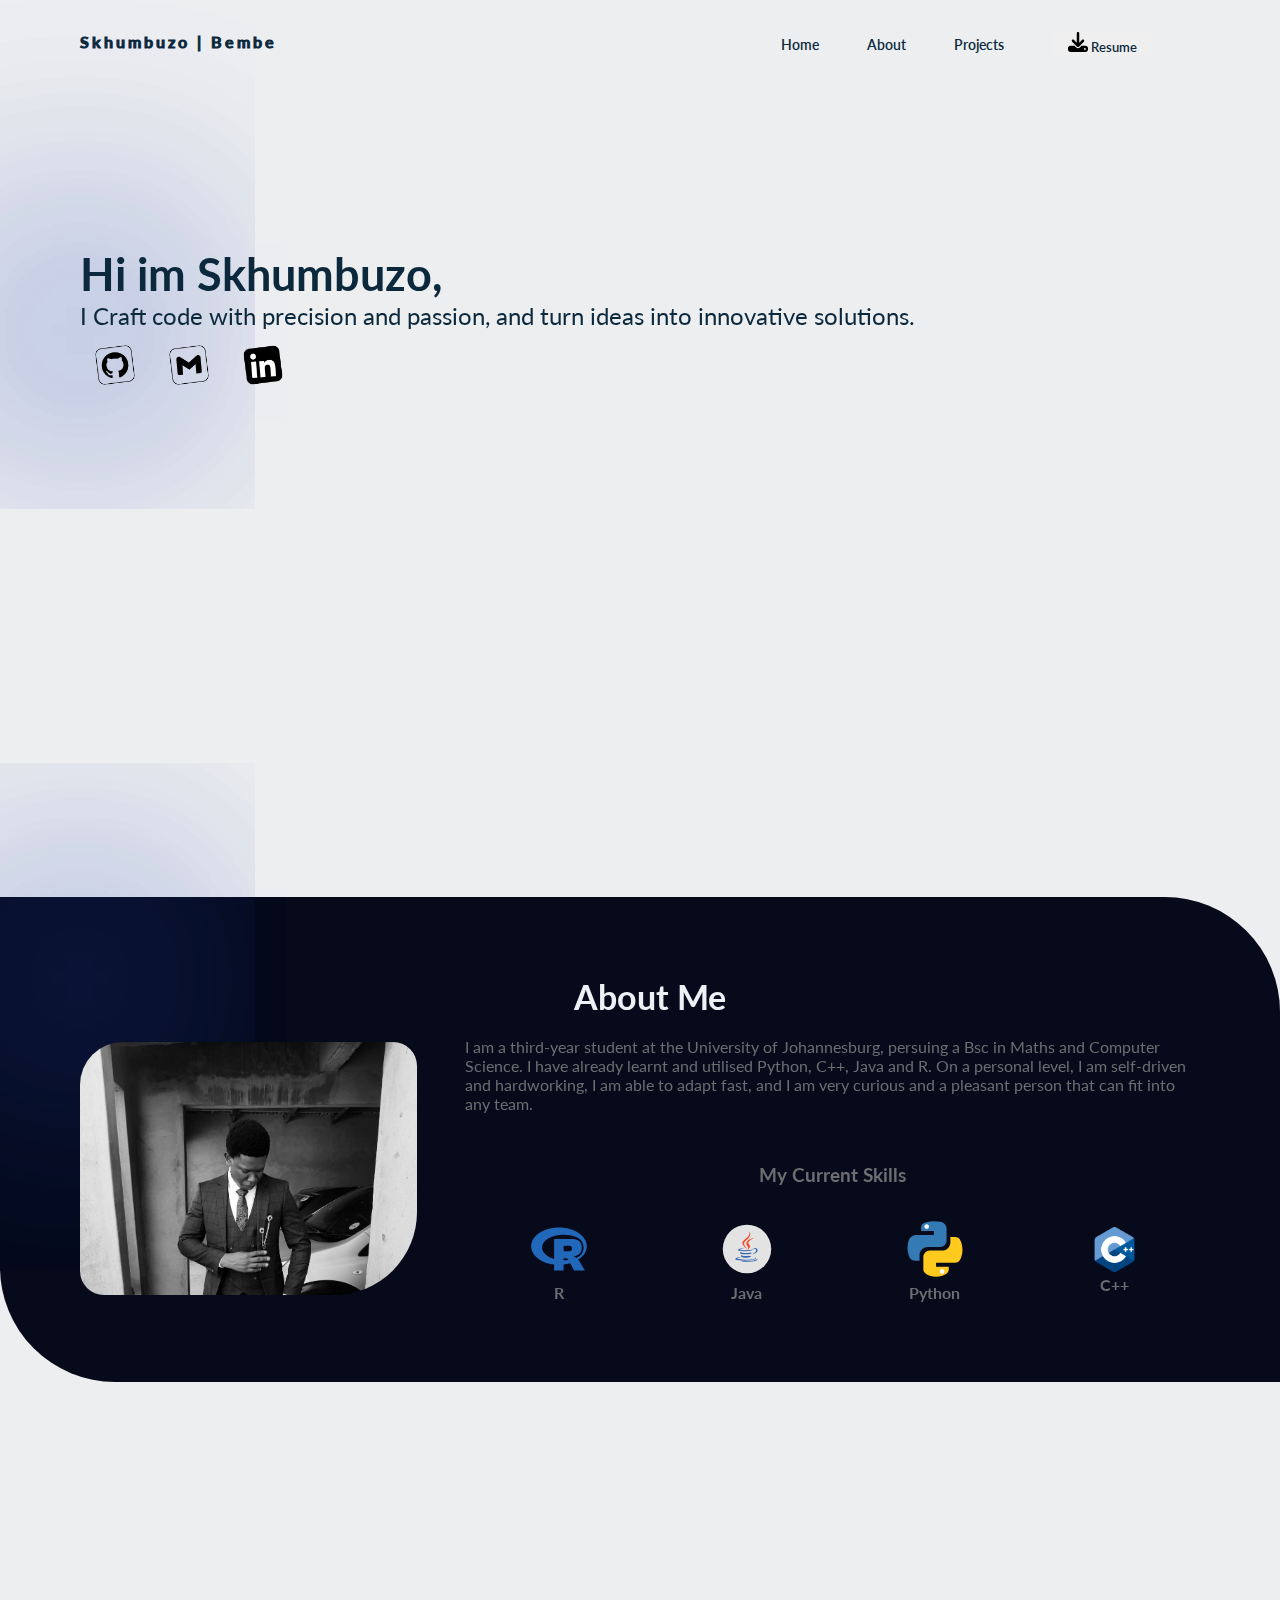
<file: Skhumbuzo Bhebe Portfolio/index.html>
<!DOCTYPE html>
<html lang="en">

<head>
    <meta charset="UTF-8">
    <meta name="viewport" content="width=device-width, initial-scale=1.0">
    <title>Skhumbuzo Bembe | Portfolio</title>
    <link rel="stylesheet" href="css/styles.css">
</head>

<body>

    <header class="header">
        <nav class="navbar">
            <div class="logo">
                <h3 class="logo-h">Skhumbuzo | Bembe</h3>
            </div>

            <div class="nav-links">
                <li class="nav-item"><a class="nav-link" href="#Home">Home</a></li>
                <li class="nav-item"><a class="nav-link" href="#About">About</a></li>
                <li class="nav-item"><a class="nav-link" href="#Projects">Projects</a></li>
                
                <li class="nav-item"><button class="resume" onclick="window.open('Resume/SKHUMBUZO_BEMBE_-_Software_Developer.pdf')"><i><svg xmlns="http://www.w3.org/2000/svg" height="20px" viewBox="0 0 512 512"><!--!Font Awesome Free 6.5.2 by @fontawesome - https://fontawesome.com License - https://fontawesome.com/license/free Copyright 2024 Fonticons, Inc.--><path d="M288 32c0-17.7-14.3-32-32-32s-32 14.3-32 32V274.7l-73.4-73.4c-12.5-12.5-32.8-12.5-45.3 0s-12.5 32.8 0 45.3l128 128c12.5 12.5 32.8 12.5 45.3 0l128-128c12.5-12.5 12.5-32.8 0-45.3s-32.8-12.5-45.3 0L288 274.7V32zM64 352c-35.3 0-64 28.7-64 64v32c0 35.3 28.7 64 64 64H448c35.3 0 64-28.7 64-64V416c0-35.3-28.7-64-64-64H346.5l-45.3 45.3c-25 25-65.5 25-90.5 0L165.5 352H64zm368 56a24 24 0 1 1 0 48 24 24 0 1 1 0-48z"/></svg></i>
                    Resume</button></li>
            </div>

            <div class="hamburger">
                <span class="bar"></span>
                <span class="bar"></span>
                <span class="bar"></span>
            </div>
        </nav>

    </header>

    <section class="hidden intro-sect" id="Home">
    
        <div class="intro-text">
           
      
            <h3 class="intro-h">Hi im Skhumbuzo, </h3>
            <p class="intro-p"> I Craft code with precision and passion,
                 and turn ideas into innovative solutions.</p> <span class="blur"></span>
        <span class="blur"></span>
                 <div class="intro-icons">
                   <a href="https://github.com/MAVUNDL"> <img src="Assets/Github.gif" alt="IconScout-Gif" height="70px" loop=infinite></a>
                   <a href="mailto:sikhumbuzobembe184@gmail.com?subject=Reachout"> <img src="Assets/Gmail.gif" alt="IconScout-Gif" height="70px" loop=infinite></a>
                   <a href="https://www.linkedin.com/in/skhumbuzo-bembe-736602233/"> <img src="Assets/Linkedin.gif" alt="IconScout-Gif" height="70px" loop=infinite></a>
                 </div>
        </div>


    </section>

    <section class="hidden about-sect" id="About">
        <span class="blur"></span>
        <span class="blur"></span>
        <h1 class="about-h1">About Me</h1>
        <div class="about-cont">
            <div class="about-img">
                <img src="Assets/About-Img2.JPG" alt="Profile Image">
            </div>
            <div class="about-txt">
                <p>I am a third-year student at the University of Johannesburg, persuing a Bsc in Maths and Computer Science. I have already learnt and utilised 
                    Python, C++, Java and R. On a personal level, I am self-driven and hardworking, I am able
                    to adapt fast, and I am very curious and a pleasant person that can fit into any team.<br>
                    <br> <h3 class="skills-h"> My Current Skills </h3>

                <div class="skills">
                    <div class="icon">
                        <div class="icon-svg">
                        <?xml version="1.0" ?><!DOCTYPE svg  PUBLIC '-//W3C//DTD SVG 1.1//EN'  'http://www.w3.org/Graphics/SVG/1.1/DTD/svg11.dtd'><svg height="62px" style="enable-background:new 0 0 512 512;" version="1.1" viewBox="0 0 512 512" width="62px" xml:space="preserve" xmlns="http://www.w3.org/2000/svg" xmlns:xlink="http://www.w3.org/1999/xlink"><g id="_x32_85-r-project"><g><g><path d="M485.999,232.723c0-85.111-103.005-154.072-229.998-154.072c-126.994,0-230,68.961-230,154.072     c0,75.849,81.787,138.871,189.542,151.617v49.01h78.461v-48.693c19.238-2.138,37.687-5.858,54.945-11.006l31.749,59.699h88.675     l-53.362-90.022C459.159,315.301,485.999,276.109,485.999,232.723L485.999,232.723z M116.418,244.203     c0-58.192,78.302-105.301,174.813-105.301c96.513,0,167.771,32.224,167.771,105.301c0,39.667-20.982,67.297-55.658,84.24     c-1.902-1.267-3.723-2.296-5.067-2.93c-8.077-4.116-22.012-8.313-22.012-8.313s68.564-5.066,68.564-73.393     s-71.731-69.594-71.731-69.594H215.543v164.919C156.875,322.11,116.418,286.007,116.418,244.203L116.418,244.203z      M294.637,274.526v-44.021c45.762,0,69.516-5.383,69.516,21.614C364.152,281.019,333.905,274.526,294.637,274.526     L294.637,274.526z M293.924,331.928h21.06c8.552,0,14.965,9.262,19.002,15.199c-12.747,1.507-26.127,2.218-40.062,2.299V331.928z     " style="fill:#2167BA;"/></g></g></g><g id="Layer_1"/></svg>
                   </div>
                    <h3 class="icon-txt">R</h3>
                    </div>

                    <div class="icon">
                        <div class="icon-svg">
                        <?xml version="1.0" ?><!DOCTYPE svg  PUBLIC '-//W3C//DTD SVG 1.1//EN'  'http://www.w3.org/Graphics/SVG/1.1/DTD/svg11.dtd'><svg height="62px" id="Lager_1" style="enable-background:new 0 0 128 128;" version="1.1" viewBox="0 0 128 128"   width="62px" xml:space="preserve" xmlns="http://www.w3.org/2000/svg" xmlns:xlink="http://www.w3.org/1999/xlink"><g><g><circle cx="64" cy="64" r="50" style="fill:#E3E3E3;"/></g><g><path d="M54.8,77l1.7-1l-1.9,0.5c-2.8,0.8-3.2,1.7-3.2,2.4c0.2,1.8,4.8,3.2,10.1,3.2    c2.8,0,6.9-0.4,11.1-2.2l0.6-0.2l-0.6-0.2c-1.9-0.8-3.4-1.6-3.4-1.6l-0.1-0.1H69c-3.4,0.6-5.5,0.9-7.7,0.9c-1.4,0-2.9-0.1-5-0.3    c-1.9-0.2-2.1-0.6-2.1-0.7C54.2,77.4,54.5,77.1,54.8,77z" style="fill:#3969B2;"/><path d="M74.5,73.1l-0.7-0.3c-1.5-0.5-2.4-1.5-2.5-1.5l-0.1-0.1h-0.1c-4.1,0.8-7.3,1.1-10.5,1.1    c-1.8,0-3.6-0.1-6-0.4c-1.6-0.2-2-0.6-2-0.8c-0.1-0.4,0.5-1,0.7-1.2l1.2-0.9L53,69.5c-2.5,0.8-3.7,1.7-3.5,2.7    c0.3,1.7,4.7,2.8,10.8,2.8c4.5,0,9.3-0.7,13.4-1.9L74.5,73.1z" style="fill:#3969B2;"/><path d="M63,50.5c-0.8,2.5,0,5.3,2.5,8.1c0.8,0.9,1.2,1.9,1.1,2.9c-0.2,1.9-1.8,3.3-1.8,3.3L63,66.3    l2.1-1.1c0.2-0.1,4.3-2.2,5-5.4c0.3-1.3,0-2.6-0.8-3.8l-0.4-0.6c-1.3-1.9-2.4-3.3-2-5c0.5-2.3,3.6-4.9,10.1-8.7l1.5-0.9l-1.7,0.4    C76.2,41.4,64.9,44.2,63,50.5z" style="fill:#F3492C;"/><path d="M59.9,88.1c13.3,0,22.7-2.5,23.2-4.9c0.1-0.4-0.1-1.1-1.3-1.7l-1.7-0.8l1.4,1.2    c0,0,0.4,0.3,0.3,0.7c-0.1,0.3-0.4,0.9-2.2,1.4c-3.5,1.2-11.5,2-19.4,2c-7.4,0-13.1-0.6-15.6-1.7c-0.3-0.1-0.5-0.3-0.5-0.4    c0.1-0.5,2.2-1.4,3.7-1.7c1-0.2,1.6-0.2,1.9-0.2c0.1,0,0.1,0,0.1,0l0.9,0.1L50,81.4c-0.4-0.3-1-0.4-1.8-0.4c-2.9,0-8.4,2-8.6,3.8    c-0.1,0.9,1,1.6,3.3,1.9C48.6,87.6,54.3,88.1,59.9,88.1L59.9,88.1z" style="fill:#3969B2;"/><path d="M57.4,68.6c6.1,0,11.8-0.6,15.9-1.7h0.1c1.2-0.8,2.8-1.5,2.8-1.5l2-0.9L76,65c0,0-4.7,0.8-9.3,1.2    c-3.2,0.3-6.6,0.4-9.5,0.4c-2.2,0-4.1-0.1-5.3-0.3c-2.2-0.3-2.2-0.7-2.2-0.7c0-0.6,3.2-1.7,6.2-2.5l1.6-0.4l-1.6-0.1    c0,0-0.2,0-0.4,0c-1.4,0-5.1,0.2-9.4,2.3c-0.4,0.2-1.4,0.7-1.3,1.4C45,68.1,51.7,68.6,57.4,68.6z" style="fill:#3969B2;"/><path d="M77,63.4l-0.4,0.7l0.7-0.3c0,0,0.4-0.2,1.3-0.3c0.2,0,0.4-0.1,0.7-0.1c1.4,0,3.1,0.9,3.5,2.6    c0.3,1.2,0.2,4.4-6.8,8h-0.1v0.1c0,0.1-0.1,0.2-0.2,0.2L74.9,75l1-0.3c7.9-2.1,10.4-5.8,10-8.6c-0.3-2.4-2.5-4.1-5.3-4.1    c-0.8,0-1.6,0.1-2.4,0.4C77.4,62.8,77,63.4,77,63.4z" style="fill:#3969B2;"/><path d="M62.7,63l0.9,0.8l-0.5-1.1c-0.5-1.2-1.4-2.4-2.2-3.5c-2.7-3.9-5.5-7.8,2.1-13.8    c5-3.9,7.6-7.8,7.8-11.5c0.2-3.3-1.6-5.1-1.7-5.2L68.5,28l0.2,0.9c1.7,6.7-2.9,10.3-7.4,13.8c-2.2,1.8-4.5,3.6-6,5.7    C52.3,53,57.1,57.9,62.7,63z" style="fill:#F3492C;"/><path d="M85.4,84.8c0,0-1,1.9-9,3.4c-4.6,0.9-10,1.3-15.6,1.3c-4.6,0-9.1-0.3-12.5-0.9l-0.9-0.2l0.8,0.6    c0.2,0.1,1.8,1.2,8.9,1.7c2,0.1,4.2,0.2,6.3,0.2l0,0c10.7,0,22.3-1.6,22.6-6.1l0.1-1.4L85.4,84.8z" style="fill:#3969B2;"/></g></g></svg>
                    </div>
                        <h3 class="icon-txt">Java</h3>
                    </div>

                    <div class="icon">
                        <div class="icon-svg">
                        <?xml version="1.0" ?><!DOCTYPE svg  PUBLIC '-//W3C//DTD SVG 1.1//EN'  'http://www.w3.org/Graphics/SVG/1.1/DTD/svg11.dtd'><svg height="62px" style="enable-background:new 0 0 512 512;" version="1.1" viewBox="0 0 512 512" width="62px" xml:space="preserve" xmlns="http://www.w3.org/2000/svg" xmlns:xlink="http://www.w3.org/1999/xlink"><g id="_x32_67-python"><g><path d="M194.005,240.252h105.054c29.216,0,52.529-24.101,52.529-53.414V86.603    c0-28.525-24.002-49.871-52.529-54.691c-35.214-5.804-73.478-5.509-105.054,0.097c-44.462,7.87-52.527,24.298-52.527,54.693    v21.453H246.63v31.959H102.033c-30.591,0-57.349,18.394-65.709,53.315c-9.64,40.035-10.033,65.02,0,106.826    c7.476,31.085,25.28,53.314,55.872,53.314h36.101v-48.001C128.296,270.845,158.298,240.252,194.005,240.252L194.005,240.252z" style="fill:#347AB4;"/><path d="M474.975,209.372c-7.575-30.395-21.935-53.315-52.527-53.315h-39.443v46.626    c0,36.199-30.692,66.691-65.71,66.691H212.24c-28.724,0-52.528,24.594-52.528,53.414v100.138    c0,28.524,24.788,45.246,52.528,53.413c33.247,9.737,65.215,11.509,105.054,0c26.462-7.675,52.529-23.116,52.529-53.413v-20.997    H264.867v-32.417h157.58c30.593,0,41.904-21.346,52.527-53.314C485.992,283.244,485.501,251.57,474.975,209.372L474.975,209.372z" style="fill:#FFCA1D;"/><path d="M187.415,89.594c-10.479,0-18.975-8.591-18.975-19.164c0.094-10.668,8.496-19.259,18.975-19.259    c10.385,0,18.976,8.685,18.976,19.259C206.39,81.003,197.894,89.594,187.415,89.594z" style="fill:#FFFFFF;"/><path d="M314.908,460.076c-10.479,0-18.976-8.591-18.976-19.164c0.095-10.668,8.496-19.259,18.976-19.259    c10.385,0,18.976,8.685,18.976,19.259C333.884,451.485,325.388,460.076,314.908,460.076z" style="fill:#FFFFFF;"/></g></g><g id="Layer_1"/></svg>
                    </div>
                    <h3 class="icon-txt">Python</h3>
                    </div>

                    <div class="icon">
                        <div class="icon-svg">
                        <img  class="icon-img"  src="Assets/C++-icon.png" alt="Icon by Freepik">
                       </div>
                    <h3 class="icon-txt">C++</h3>
                    </div>
                </div>
       
                </p>
            </div>

        </div>
    </section>

    <section class="hidden projects-sect" id="Projects">
        <h1 class="project-h">My Projects</h1>
        <div class="projects-container">

            <div class="project-item">
                <div class="item-txt">
                    <h3 class="item-h3">Basic Login System</h3>
                    <p class="item-p">First time building login system with python, It uses
                        the <span class="highlight">customkinter</span> to create a user friendly
                        interface for user authentication.
                    </p>
                    <button class="item-btn"><a href="https://github.com/MAVUNDL/Basic_login_system">Source Code</a></button>
                </div>
                <div class="project-img">
                    <img src="Assets/Project2.JPG" alt="my-project" class="project-img">
                </div>
            </div>


            <div class="project-item">
                <div class="item-txt">
                    <h3 class="item-h3">Mini Portfolio</h3>
                    <p class="item-p">I created this portfolio using Python in order to reflect on my professional
                        journey,
                        by including my technical skills and my background. It served as a personal website
                        where potential employers, collaborators and others can learn more about me and my work.
                    </p>
                    <button class="item-btn"><a class="item-link" href="https://skhumbuzobembe.reflex.run/" >See Live</a></button>
                    <button class="item-btn"><a class="item-link" href="https://github.com/MAVUNDL/Skhumbuzo-Portfolio">Source Code</a></button>
                </div>
                <div class="project-img">
                    <img src="Assets/Project1.JPG" alt="my-project" class="project-img">
                </div>
            </div>

            <div class="project-item">
                <div class="item-txt">
                    <h3 class="item-h3">Spaceship & UFO game</h3>
                    <p class="item-p">Simple game i created with Python using Pygame library to practice
                        object orintation as well as to familiarise myself with Python Language, this game involves
                        player controlling a character to shoot down
                        moving enemies while avoiding collision and staying within the game boundaries.
                    </p>
                    <button class="item-btn"><a href="https://github.com/MAVUNDL/SpaceShip-and-UFO">Source Code</a></button>
                </div>
                <div class="project-img">
                    <img src="Assets/Project3.JPG" alt="my-project" class="project-img">
                </div>
            </div>

        </div>
    </section>

    <section class="hidden contact-sect" id="Contact">
        <div class="contact-container">
<h2 class="contact-h">Contact</h2>


    <p class="contact-t">Would like to work with me? Awesome!</p>
   <div class="social-item"> 
    <img src="Assets/email.png" alt="Email-Icon" class="social-img">
    <a href="mailto:sikhumbuzobembe184@gmail.com?subject=Reachout" class="social-a">sikhumbuzobembe184@gmail.com</a>
</div>

<div class="social-item"> 
    <img src="Assets/linkedin.png" alt="Linkedin-Icon" class="social-img">
    <a href="https://www.linkedin.com/in/skhumbuzo-bembe-736602233/" class="social-a">LinkedIn</a>
</div>
       <div class="attribution">
            <p class="attribution-p"> 
                This website was curated & designed by <a href="https://www.linkedin.com/in/kelebogile-mothoagae-7ab4b71b7/">Kele Mothoagae</a> 
                <a href="mailto:mothoagaek17@gmail.com?subject=Reachout">(mothoagaek17@gmail.com)</a> 
            </p>  </div>

       
        </div>
    </section>


    <script src="js/script.js"></script>
</body>

</html>
</file>
<file: Skhumbuzo Bhebe Portfolio/css/styles.css>
@import url("https://fonts.googleapis.com/css2?family=Averia+Serif+Libre:ital,wght@0,300;0,400;0,700;1,300;1,400;1,700&display=swap");
@import url("https://fonts.googleapis.com/css2?family=Lato:ital,wght@0,100;0,300;0,400;0,700;0,900;1,100;1,300;1,400;1,700;1,900&display=swap");
@import url("https://fonts.googleapis.com/css2?family=Roboto:ital,wght@0,100;0,300;0,400;0,500;0,700;0,900;1,100;1,300;1,400;1,500;1,700;1,900&display=swap");
@import url("https://fonts.googleapis.com/css2?family=Montserrat:ital,wght@0,100..900;1,100..900&display=swap");
@import url('https://fonts.googleapis.com/css2?family=Open+Sans:ital,wght@0,300..800;1,300..800&display=swap');
* {
  margin: 0;
  padding: 0;
  scroll-behavior: smooth;
  box-sizing: border-box;
}
body{
    background-color: #edeef0;
    color: #0b283c;
    font-family: "Lato",sans-serif;
}

.header {
  padding-inline: 3rem;
  border-radius: 0 0 44px 14px;
 

}

.navbar {
  display: flex;
  padding: 2rem;
  justify-content: space-between;
}

.logo img {
width: 335px;
}

.logo .logo-h{
    font-size: 1rem;
    font-family:"Lato",sans-serif;
    color: #0b283c;
    letter-spacing: 3px;
    -webkit-text-stroke-width: 1px;
}
.nav-links {
  display: flex;
  align-items: center;

}

li {
  list-style: none;
}

.nav-item {
    font-family: "Lato",sans-serif; 
     font-weight: 600;
  margin-right: 3rem;
  color: #131316;
}

.nav-link a :hover {
  text-decoration: underline;
  text-underline-position: below;
  transition: 0.5s;
}

.nav-links a {
  text-decoration: none;
  color: #0b283c;
  font-size: 0.9rem;
}

.hamburger {
    display: none;
  }
  
.bar {
  display: block;
  width: 20px;
  height: 2.6px;
  margin: 5px auto;
  -webkit-transition: all 0.3s ease-in-out;
  background-color:  #0b283c;
}

/*Intro sect*/

.intro-sect{
    height: 90vh;
    padding: 5rem;
/*
    background: url(Assets/intro-bg.jpg);
    background-position: center;
    background-size: cover;*/

}


.intro-text{
margin-top: 5rem;
}
.intro-h{
    font-size: 2.8rem;
}

.intro-p{
    font-size: 1.5rem;
}


.blur {
  position: absolute;
  box-shadow: 0 0 1000px 50px #1e40af;
  z-index: -100;
}
.about-sect {
    padding: 5rem;
    transform: rotate(360deg);
    border-radius: 0 115px;
    background-color: #060a1b;
    height: auto;
}
.about-img img{
  height: 253px;
    border-radius: 43px 24px 83px;
}

.about-h1 {
  display: flex;
  margin-bottom: 20px;
  margin-left: 20px;
  font-size: 2.1rem;
  color: #EDF1F6;
  align-items: center;
  justify-content: center;
}
.about-txt p{
  color:#6c6d70;
  font-weight: 400;
}

.about-cont {
  display: flex;
  gap: 3rem;
  align-content: center;
  justify-content: center;
  align-items: center;
}

.project-h{
  font-size: 2.2rem;
}

.intro-icons{
  text-decoration:none;
  cursor:pointer;
}
.project-item {
  display: grid;
  grid-template-columns: repeat(2, 2fr);
  flex-wrap: wrap;
  gap: 1rem;
  margin-top: 50px;
  justify-content: center;
  align-items: center;
}

.projects-container {
  padding: 5rem;
  display: flex;
  flex-direction: column;
  flex-wrap: wrap;
  justify-content: center;
  align-content: center;
}

.project-img img{
  height: 350px;
  box-shadow: 15px 10px 27px rgb(0 0 0);
  border-radius: 10px 11px 91px;
}
.item-btn{
  border: 1px solid #0b283c;
  margin-top: 10px;
  padding: 8px 20px;
  min-width: 100px;
  cursor: pointer;
  text-align: center;
  transition: 0.4s linear;
}

.item-btn:hover{
background-color: #0b283c;
color: #6c6d70;
}

.skills-h {
  display: flex;
    color: #6c6d70;
  margin-block: 2rem;
  justify-content: center;
}

.projects-sect{
    padding: 5rem;
    height: auto;
}

.item-btn a{
text-decoration: none;
color: #0b283c;
text-align: center;
}

.item-btn a:hover{
  text-decoration: none;
  color: #edeef0;
  text-align: center;
  }

.btn-icon{
  width: 20px;
  height:20px
}
.icon img{
height: 45px;
}

.icon-txt {
  font-size: 1rem;
  color: #6c6d70;
}

.skills{
  display: flex;
  align-content: center;
  justify-content: space-around;
  align-items: center;
  text-align: center;
}

.icon-img{
  height:102px;
}


.contact-sect{
  height:auto;
  padding:2rem;
  background-color: #060a1b;
  display: flex;
  justify-content: center;
}
.contact-h {
  font-size: 2.1rem;
  color: #6c6d70;
}

.social-item {
  display: flex;
  gap: 1rem;
  margin-top: 2rem;
  align-content: center;
  align-items: center;
  flex-direction: row;
}

.social-a{
  text-decoration: none;
  color: #6c6d70;
}

.contact-t{
  margin-top: 20px;
  color:#6c6d70;
}

.hidden{
  opacity:0;
  filter: blur(5px);
  transform: translateX(-100%);
  transition: all 1s;
}

.show{
  opacity:1;
  filter: blur(0px);
  transform: translateX(0);
}

.attribution-p{
  margin-top: 30px;
  color:#6c6d70;
  font-size: 0.9rem;
}

.attribution-p a{
  text-decoration: underline;
  
  color: #6c6d70;
}

.resume{
  text-decoration: none;
 border: none;
 font-family: "Lato",sans-serif; 
font-weight: 600;
color:#0b283c;
text-align: center;
  min-width: 100px;
  cursor: pointer;
  transition: 0.4s linear;
}

i{
  height: 20px;
}

.resume:hover{

}

@media only Screen and (max-width: 768px) {
  .header{
    position: fixed;
    width: 100%;
    padding-inline: 1rem;
    z-index: 10000;
    background: #EDF1F6;
  }

  .navbar {
    display: flex;
    padding: 1rem;
    justify-content: space-between;
    align-items: center;
}
  .nav-links {
    position: fixed;
    right: -100%;
    top: 4rem;
    flex-direction: column;
    background-color: #fff;
    width: 50%;
    padding: 19px 0px;
    height: auto;
    border-radius: 10px;
    text-align: center;
    transition: 0.3s ease;
    z-index: 100;
    box-shadow: 16px 7px 27px rgb(0 0 0 / 37%);
}

.nav-links.active {
  right: 12%;
  }
      
  .hamburger{
    display: block;
    cursor: pointer;
  }

  .hamburger.active .bar:nth-child(2){
    opacity: 0;
  }

  .hamburger.active .bar:nth-child(1){
    transform: translateY(4px) rotate(45deg);
  }

  .hamburger.active .bar:nth-child(3){
    transform: translateY(-10px) rotate(-45deg);
  }
  
  .resume{
    background-color: #fff;
  }
      
  .nav-item {
font-size: 0.9rem;
text-align: center;
padding-block: 3px;
margin:0;
margin-top: 4px;
  }

  .intro-sect {
    height: 90vh;
    padding: 5rem 3rem;
}

.intro-h {
  font-size: 2.1rem;
}

.intro-p {
  font-size: 1.1rem;
}

.intro-icons {
  margin-top: 2rem;
}

.about-cont {
  display: flex;
  gap: 3rem;
  width: 100%;
  align-content: center;
  justify-content: center;
  align-items: center;
  flex-direction: column;
}

.about-h1 {
  margin-bottom: 22px;
  font-size: 2rem;
}
.about-img img {
  height: 206px;
}

.projects-container {
  padding: 3rem;
}

.project-img img {
  height: 255px;
}

.project-item {
  gap: 1rem;
}
.item-p {
  padding-block: 8px;
  width: 197px;
  font-size: 1rem;
}

.item-h3{
font-size: 1rem;
}

.item-btn {
  border: 1px solid #0b283c;
  margin-top: 10px;
  padding: 4px 10px;
  cursor: pointer;
  text-align: center;
  transition: 0.4s linear;
}
}

@media only Screen and (max-width: 600px) {

  .nav-links {
    width: 50%;
    padding: 19px 0px;
    height: auto;
}

.nav-item {
  font-size: 1rem;
  text-align: center;
  padding-block: 11px;
  margin: 0;
  margin-top: 4px;
}

  .about-sect {
    padding: 3rem;
}

.projects-container{
  padding: 0;
}
.project-h {
  font-size: 1.4rem;
}

.project-item {
    display: flex;
    flex-wrap: wrap;
    gap:2rem;
    justify-content: center;
    align-items: center;
    flex-direction: column-reverse;
}



.project-img img {
    height: 231px;
    box-shadow: 5px 3px 27px rgb(0 0 0);
    border-radius: 10px 11px 91px;
}

.item-btn {
    border: 1px solid #0b283c;
    margin-top: 10px;
    padding: 12px 20px;
}

.item-txt{
text-align: center;
}

}
</file>
